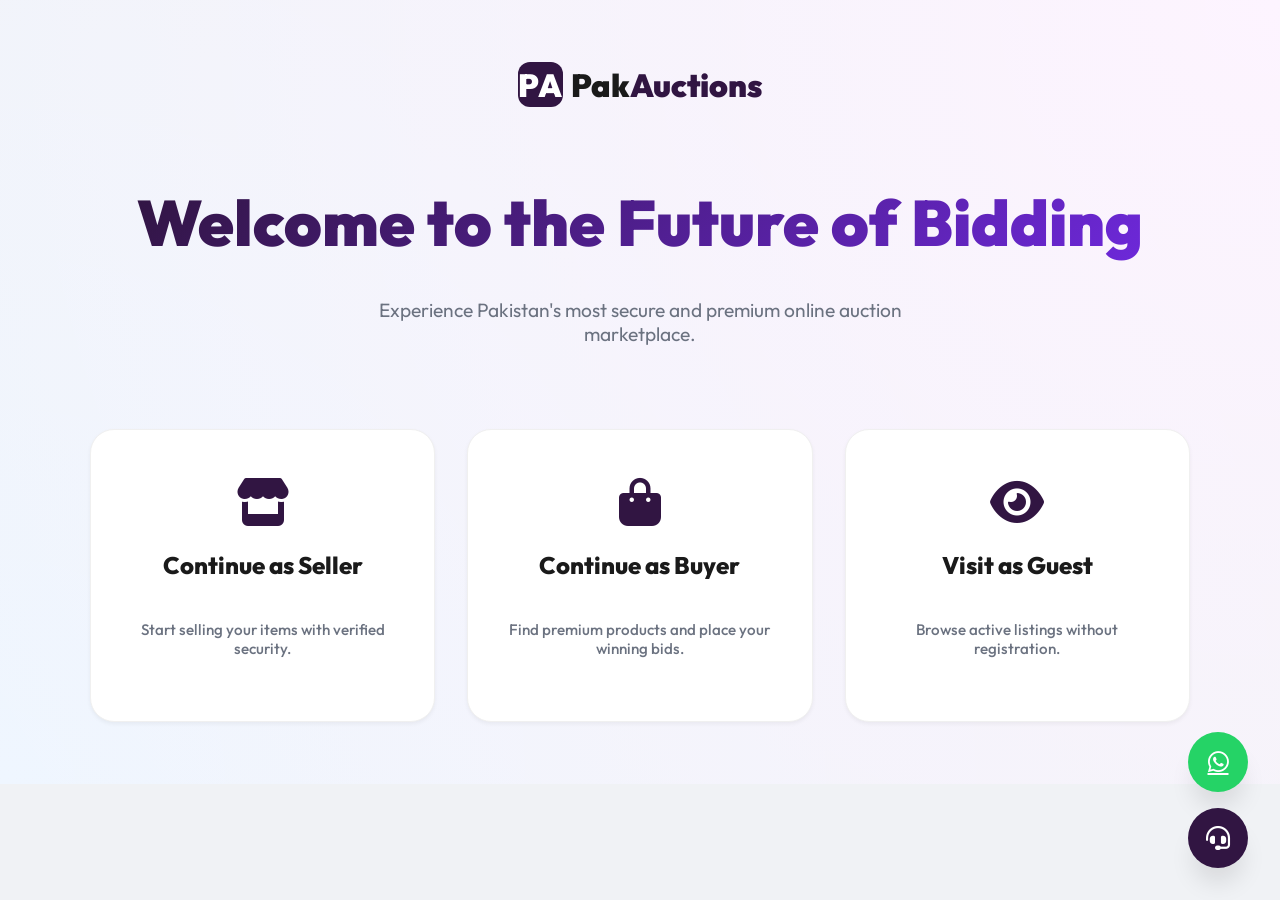
<file: index.html>
<!DOCTYPE html>
<html lang="en">
<head>
    <meta charset="UTF-8">
    <meta name="viewport" content="width=device-width, initial-scale=1.0">
    <title>Pak Auctions - The Premier Marketplace</title>
    
    <!-- Google Fonts: Outfit for a modern, tech-forward feel -->
    <link rel="preconnect" href="https://fonts.googleapis.com">
    <link rel="preconnect" href="https://fonts.gstatic.com" crossorigin>
    <link href="https://fonts.googleapis.com/css2?family=Outfit:wght@300;400;500;600;700;800&display=swap" rel="stylesheet">
    
    <!-- FontAwesome for standard icons -->
    <link rel="stylesheet" href="https://cdnjs.cloudflare.com/ajax/libs/font-awesome/6.4.0/css/all.min.css">
    
    <!-- Custom Stylesheet -->
    <link rel="stylesheet" href="css/style.css">
    
    <style>
        /* Professional Validation & Form Styling */
        .pay-input:invalid { border: 1px solid #ff4d4d; }
        .error-text { color: #ff4d4d; font-size: 0.8rem; display: none; margin-top: -8px; margin-bottom: 10px; }
        
        .price-display-box {
            background: rgba(212, 175, 55, 0.15);
            border: 1px solid #d4af37;
            padding: 15px;
            border-radius: 8px;
            text-align: center;
            margin-bottom: 20px;
        }
        .price-display-box h4 { margin: 0; color: #d4af37; font-size: 1.2rem; }
    </style>
</head>
<body>
    <!-- The main application container where views will be injected -->
    <div id="app"></div>

    <!-- Application Logic -->
    <script src="js/features.js"></script>
    <script src="js/app.js"></script>
</body>
</html>
</file>
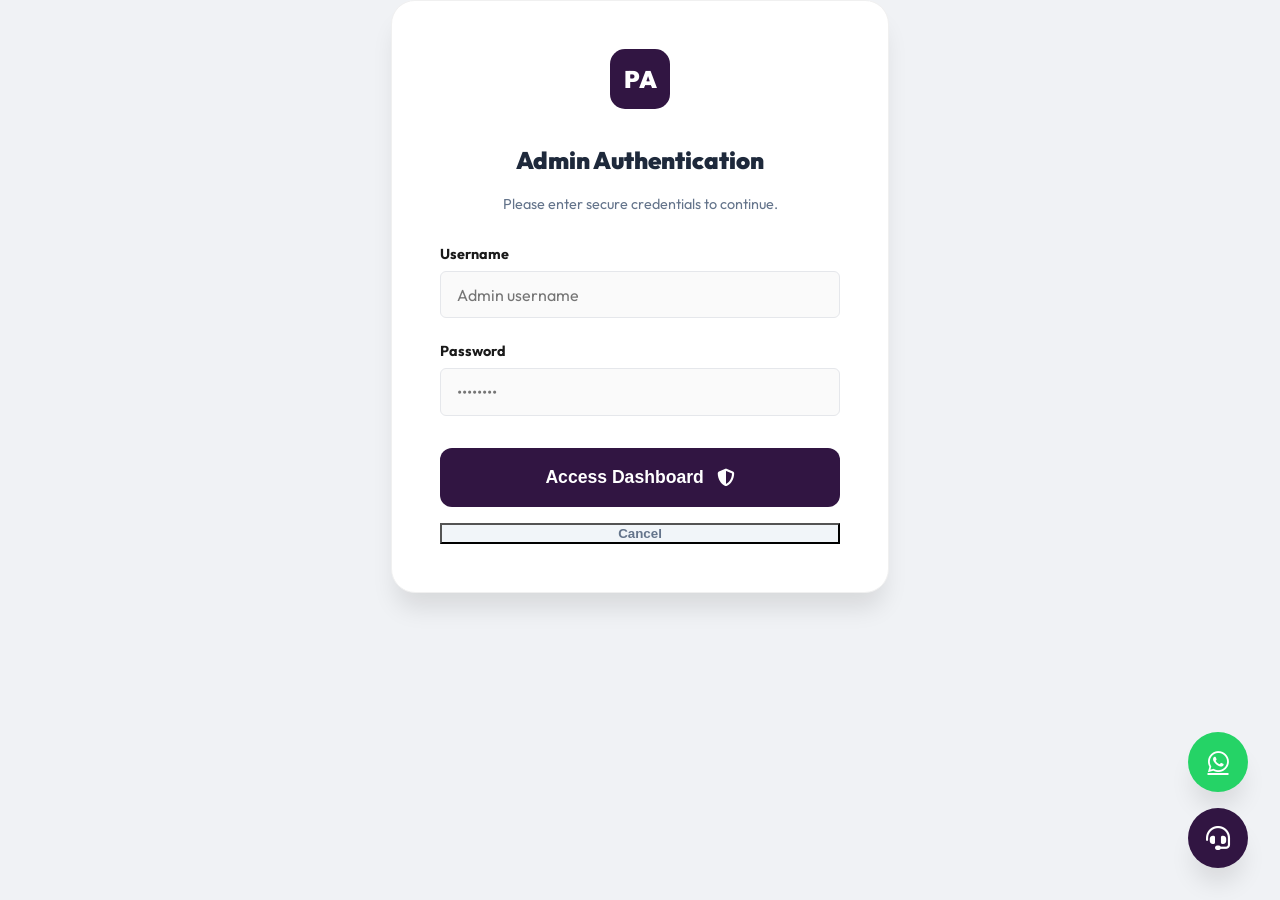
<file: admin.html>
<!DOCTYPE html>
<html lang="en">
<head>
    <meta charset="UTF-8">
    <meta name="viewport" content="width=device-width, initial-scale=1.0">
    <title>Admin Login - Pak Auctions</title>
    
    <!-- Google Fonts -->
    <link rel="preconnect" href="https://fonts.googleapis.com">
    <link rel="preconnect" href="https://fonts.gstatic.com" crossorigin>
    <link href="https://fonts.googleapis.com/css2?family=Outfit:wght@300;400;500;600;700;800&display=swap" rel="stylesheet">
    
    <!-- FontAwesome -->
    <link rel="stylesheet" href="https://cdnjs.cloudflare.com/ajax/libs/font-awesome/6.4.0/css/all.min.css">
    
    <!-- Custom Stylesheet -->
    <link rel="stylesheet" href="css/style.css">
</head>
<body>
    <div id="app"></div>

    <!-- Application Logic -->
    <script src="js/features.js"></script>
    <script src="js/app.js"></script>
    <script>
        // Override initial view to show Admin Login immediately
        window.onload = () => {
            if (window.app) {
                app.renderAdminLogin();
            }
        };
    </script>
</body>
</html>
</file>
<file: css/style.css>
:root {
    /* --- Phase 13: High-Fidelity Marketplace Redesign (image_8.png) --- */
    --navy-deep: #0a0b1e;
    --navy-mid: #151632;
    --gold-brushed: #c5a059;
    --gold-bright: #e5c17b;
    --white-soft: #f8fafc;

    /* Original variables that might still be needed or are replaced by new ones */
    --primary: #311542; /* Deep Purple/Blue from buttons */
    --primary-light: #44205a;
    --accent-hot: #f97316; /* Orange */
    --accent-new: #10b981; /* Green */
    --accent-trending: #8b5cf6; /* Purple */
    --yellow: #ffd700;

    --bg-main: #f0f2f5;
    --bg-header: #ffffff;
    --bg-card: #ffffff;
    --bg-price: #f4f9ff; /* Light blue tint for price box */

    --text-main: #1a1a1a;
    --text-muted: #6b7280;
    --text-light: #9ca3af;

    --border-color: #e5e7eb;
    --shadow-sm: 0 2px 4px rgba(0,0,0,0.05);
    --shadow-md: 0 4px 6px -1px rgba(0,0,0,0.1);
    --shadow-lg: 0 20px 25px -5px rgba(0,0,0,0.1);

    --radius-sm: 6px;
    --radius-md: 12px;
    --radius-lg: 16px;
    --radius-xl: 24px;
}

/* --- Base --- */
body {
    background-color: var(--bg-main);
    font-family: 'Outfit', sans-serif;
    color: var(--text-main);
    margin: 0;
    -webkit-font-smoothing: antialiased;
}

.container {
    max-width: 1280px;
    margin: 0 auto;
    padding: 0 1.5rem;
}

/* --- Utilities --- */
.flex { display: flex; }
.items-center { align-items: center; }
.justify-between { justify-content: space-between; }
.gap-2 { gap: 0.5rem; }
.gap-4 { gap: 1rem; }
.gap-6 { gap: 1.5rem; }
.mt-4 { margin-top: 1rem; }
.mt-8 { margin-top: 2rem; }
.mt-12 { margin-top: 3rem; }
.mb-4 { margin-bottom: 1rem; }
.mb-8 { margin-bottom: 2rem; }
.text-center { text-align: center; }
.w-full { width: 100%; }
.relative { position: relative; }
.absolute { position: absolute; }
.inset-0 { top: 0; right: 0; bottom: 0; left: 0; }

/* --- Global Navbar --- */
.navbar {
    background: #fff;
    border-bottom: 1px solid #eee;
    padding: 1rem 0;
    position: sticky;
    top: 0;
    z-index: 1000;
}

/* --- Marketplace Header --- */
.marketplace-header {
    background: #fff;
    background-image: radial-gradient(#e5e7eb 0.5px, transparent 0.5px);
    background-size: 15px 15px; /* Subtle pattern */
    padding: 4rem 0;
    border-bottom: 1px solid #eee;
}

.search-container {
    max-width: 700px;
    margin: 0 auto 2rem;
    position: relative;
    box-shadow: var(--shadow-lg);
    border-radius: 50px;
}

.search-input {
    width: 100%;
    padding: 1.25rem 2.5rem;
    border: none;
    border-radius: 50px;
    font-size: 1rem;
    color: var(--text-main);
    box-sizing: border-box;
}


.header-title {
    font-size: 3rem;
    font-weight: 900;
    margin-bottom: 1rem;
    color: var(--yellow);
    text-shadow: 1px 1px 2px rgba(0,0,0,0.05);
}

.header-subtitle {
    color: var(--text-muted);
    font-size: 1.1rem;
    font-weight: 500;
}

/* --- Banner Cards --- */
.banner-grid {
    display: grid;
    grid-template-columns: 1fr 1fr;
    gap: 2rem;
    margin-top: 3rem;
}

.banner-card {
    height: 200px;
    border-radius: var(--radius-xl);
    position: relative;
    overflow: hidden;
    cursor: pointer;
    transition: transform 0.3s;
}

.banner-card:hover {
    transform: scale(1.02);
}

.banner-card img {
    width: 100%;
    height: 100%;
    object-fit: cover;
}

.banner-overlay {
    background: linear-gradient(to right, rgba(0,0,0,0.7), transparent);
    display: flex;
    flex-direction: column;
    justify-content: center;
    padding: 2rem;
    color: white;
}

.banner-title {
    font-size: 1.5rem;
    font-weight: 800;
}

/* --- Sidebar --- */
.marketplace-main {
    display: grid;
    grid-template-columns: 280px 1fr;
    gap: 3rem;
    padding: 4rem 0;
}

.sidebar-section {
    margin-bottom: 2rem;
}

.sidebar-title {
    font-size: 1rem;
    font-weight: 800;
    margin-bottom: 1rem;
    letter-spacing: -0.01em;
}

.filter-item {
    display: flex;
    align-items: center;
    gap: 0.75rem;
    margin-bottom: 0.8rem;
    font-size: 0.9rem;
    color: var(--text-muted);
    cursor: pointer;
}

.filter-item input {
    width: 18px;
    height: 18px;
    accent-color: var(--primary);
}

.filter-icon {
    width: 20px;
    color: var(--primary);
}

/* --- Product Cards --- */
.product-grid {
    display: grid;
    grid-template-columns: repeat(auto-fit, minmax(280px, 1fr));
    gap: 2rem;
    align-items: start;
}

.card {
    background: var(--bg-card);
    border-radius: var(--radius-lg);
    overflow: hidden;
    border: 1px solid #f0f0f0;
    transition: transform 0.3s, box-shadow 0.3s;
    display: flex;
    flex-direction: column;
}

.card:hover {
    transform: translateY(-8px);
    box-shadow: var(--shadow-lg);
}

.card-img-wrapper {
    height: 220px;
    position: relative;
}

.card-img-wrapper img {
    width: 100%;
    height: 100%;
    object-fit: cover;
}

.badge {
    position: absolute;
    top: 1rem;
    padding: 0.4rem 0.8rem;
    border-radius: 6px;
    font-size: 0.7rem;
    font-weight: 800;
    text-transform: uppercase;
    color: white;
}

.badge-left { left: 1rem; background: rgba(0,0,0,0.6); }
.badge-right { right: 1rem; }

.card-body {
    padding: 1.5rem;
    flex-grow: 1;
    display: flex;
    flex-direction: column;
}

.card-meta {
    font-size: 0.8rem;
    color: var(--text-muted);
    font-weight: 600;
    margin-bottom: 0.75rem;
}

.card-title {
    font-size: 1.1rem;
    font-weight: 800;
    margin-bottom: 1.25rem;
    line-height: 1.3;
}

.price-box {
    background: var(--bg-price);
    border: 1px solid #e1efff;
    padding: 1rem;
    border-radius: var(--radius-md);
    margin-bottom: 1rem;
}

.price-label {
    font-size: 0.7rem;
    font-weight: 700;
    color: #60a5fa;
    text-transform: uppercase;
}

.price-value {
    font-size: 1.35rem;
    font-weight: 900;
    color: #1a1a1a;
}

.card-footer {
    display: flex;
    align-items: center;
    justify-content: space-between;
    margin-top: auto;
    padding-top: 1rem;
    border-top: 1px solid #f9fafb;
}

.rating {
    color: #fbbf24;
    font-size: 0.85rem;
    display: flex;
    align-items: center;
    gap: 0.2rem;
}

.bid-count {
    font-size: 0.8rem;
    font-weight: 600;
    color: var(--text-muted);
}

.btn-bid {
    width: 100%;
    margin-top: 1rem;
    padding: 1rem;
    background: var(--primary);
    color: white;
    border: none;
    border-radius: var(--radius-md);
    font-weight: 800;
    cursor: pointer;
    transition: background 0.2s;
}

.btn-bid:hover {
    background: var(--primary-light);
}

/* --- Animations --- */
.fade-in { animation: fadeIn 0.6s ease-out forwards; }
@keyframes fadeIn {
    from { opacity: 0; transform: translateY(10px); }
    to { opacity: 1; transform: translateY(0); }
}

/* --- Floating Actions --- */
.fab-container {
    position: fixed;
    bottom: 2rem;
    right: 2rem;
    display: flex;
    flex-direction: column;
    gap: 1rem;
    z-index: 2000;
}

.fab {
    width: 60px;
    height: 60px;
    border-radius: 50%;
    display: flex;
    align-items: center;
    justify-content: center;
    color: white;
    font-size: 1.5rem;
    box-shadow: var(--shadow-lg);
    cursor: pointer;
    border: none;
    transition: transform 0.2s;
}

.fab:hover { transform: scale(1.1); }
.fab-whatsapp { background: #25d366; }
.fab-support { background: var(--primary); }

/* --- Responsive --- */
@media (max-width: 1024px) {
    .marketplace-main { grid-template-columns: 1fr; }
    .banner-grid { grid-template-columns: 1fr; }
}

/* --- Welcome Screen --- */
.hero-section {
    min-height: 80vh;
    display: flex;
    flex-direction: column;
    align-items: center;
    justify-content: center;
    background: radial-gradient(circle at top right, #fdf4ff, transparent),
                radial-gradient(circle at bottom left, #eff6ff, transparent);
    text-align: center;
    padding: 2rem;
}

.welcome-title {
    font-size: 4rem;
    font-weight: 950;
    margin-bottom: 1rem;
    background: linear-gradient(135deg, #311542, #6d28d9);
    -webkit-background-clip: text;
    background-clip: text;
    -webkit-text-fill-color: transparent;
}

.role-grid {
    display: grid;
    grid-template-columns: repeat(auto-fit, minmax(280px, 1fr));
    gap: 2rem;
    width: 100%;
    max-width: 1100px;
    margin-top: 3rem;
}

.role-card {
    background: white;
    padding: 3rem 2rem;
    border-radius: var(--radius-xl);
    border: 1px solid #f0f0f0;
    box-shadow: var(--shadow-sm);
    cursor: pointer;
    transition: all 0.3s cubic-bezier(0.4, 0, 0.2, 1);
    display: flex;
    flex-direction: column;
    align-items: center;
    text-align: center;
    gap: 1.5rem;
}

.role-card:hover {
    transform: translateY(-10px);
    box-shadow: var(--shadow-lg);
    border-color: var(--primary);
}

.role-icon {
    font-size: 3rem;
    color: var(--primary);
}

.role-name {
    font-size: 1.5rem;
    font-weight: 800;
}

.role-desc {
    font-size: 0.95rem;
    color: var(--text-muted);
    font-weight: 500;
}

/* --- Seller Verification & Auto-fill --- */
.verify-container {
    max-width: 800px;
    margin: 4rem auto;
    background: white;
    padding: 3rem;
    border-radius: var(--radius-xl);
    box-shadow: var(--shadow-lg);
    border: 1px solid #f0f0f0;
}

.upload-grid {
    display: grid;
    grid-template-columns: 1fr 1fr;
    gap: 2rem;
    margin: 2rem 0;
}

.upload-box {
    border: 2px dashed #e5e7eb;
    padding: 3rem 1.5rem;
    border-radius: var(--radius-lg);
    cursor: pointer;
    transition: all 0.2s;
    position: relative;
    overflow: hidden;
    background: #fafafa;
    text-align: center;
}

.upload-box:hover {
    background: #f4f9ff;
    border-color: var(--primary);
}

.scanning-bar {
    position: absolute;
    top: 0;
    left: 0;
    width: 100%;
    height: 4px;
    background: var(--primary);
    box-shadow: 0 0 10px var(--primary);
    display: none;
}

@keyframes scanEffect {
    0% { transform: translateY(0); }
    100% { transform: translateY(200px); }
}

.preview-img {
    max-width: 100%;
    border-radius: var(--radius-md);
    margin-top: 1.5rem;
    border: 1px solid #eee;
    display: none;
}

.auto-fill-form {
    text-align: left;
    margin-top: 2rem;
    animation: fadeIn 0.5s ease-out;
}

.form-group {
    margin-bottom: 1.5rem;
}

.form-label {
    display: block;
    font-weight: 700;
    margin-bottom: 0.5rem;
    color: var(--text-main);
    font-size: 0.9rem;
}

.form-input {
    width: 100%;
    padding: 0.8rem 1rem;
    border: 1px solid var(--border-color);
    border-radius: var(--radius-sm);
    font-family: inherit;
    font-size: 1rem;
    transition: border-color 0.2s;
    box-sizing: border-box;
    background: #fafafa;
}

.form-input:focus {
    outline: none;
    border-color: var(--primary);
    background: #fff;
}

/* --- Added 6 Features Core Styles --- */

.buyer-welcome-bar {
    background: linear-gradient(90deg, #ec4899, #8b5cf6, #3b82f6);
    color: white;
    text-align: center;
    padding: 1rem;
    font-weight: 800;
    font-size: 1.1rem;
    letter-spacing: 0.5px;
    box-shadow: 0 4px 15px rgba(0,0,0,0.1);
}

.buyer-registration-card {
    max-width: 500px;
    margin: 4rem auto;
    background: white;
    padding: 3rem;
    border-radius: var(--radius-xl);
    box-shadow: var(--shadow-xl);
    text-align: center;
    border: 1px solid #eee;
}

.details-view-container {
    display: grid;
    grid-template-columns: 1fr 400px;
    gap: 3rem;
    padding: 3rem 0;
}

@media (max-width: 1024px) {
    .details-view-container {
        grid-template-columns: 1fr;
    }
}

.details-image-box {
    border-radius: var(--radius-xl);
    overflow: hidden;
    box-shadow: var(--shadow-lg);
}

.details-image-box img {
    width: 100%;
    height: auto;
    display: block;
    object-fit: cover;
}

.details-sidebar {
    background: white;
    border-radius: var(--radius-lg);
    border: 1px solid #eee;
    padding: 2rem;
    box-shadow: var(--shadow-md);
}

.countdown-timer {
    background: #fff0f0;
    color: #ef4444;
    padding: 1rem;
    border-radius: var(--radius-md);
    font-weight: 900;
    font-size: 1.5rem;
    text-align: center;
    border: 2px dashed #fca5a5;
    margin-bottom: 2rem;
    display: flex;
    justify-content: center;
    align-items: center;
    gap: 0.5rem;
}

.recent-bids-feed {
    margin-top: 2rem;
    border-top: 1px solid #eee;
    padding-top: 1.5rem;
}

.bid-item {
    display: flex;
    justify-content: space-between;
    align-items: center;
    padding: 1rem;
    background: #f9fafb;
    border-radius: var(--radius-sm);
    margin-bottom: 0.8rem;
    animation: fadeIn 0.4s ease-out;
}

.bid-item .bidder {
    font-weight: 700;
    display: flex;
    align-items: center;
    gap: 0.5rem;
}

.bid-item .bid-amt {
    font-weight: 900;
    color: var(--primary);
}

.form-row {
    display: grid;
    grid-template-columns: 1fr 1fr;
    gap: 1rem;
}

/* --- Seller Dashboard --- */
.dashboard-header {
    background: white;
    border-bottom: 1px solid var(--border-color);
    padding: 3rem 0;
    margin-bottom: 2rem;
}

.dashboard-profile {
    display: flex;
    align-items: center;
    gap: 1.5rem;
}

.profile-avatar {
    width: 80px;
    height: 80px;
    background: linear-gradient(135deg, var(--primary), #6d28d9);
    border-radius: 50%;
    display: flex;
    align-items: center;
    justify-content: center;
    color: white;
    font-size: 2.5rem;
    font-weight: 800;
    box-shadow: var(--shadow-md);
}

.dashboard-welcome {
    font-size: 2rem;
    font-weight: 900;
    color: var(--text-main);
}

.dashboard-stats {
    display: grid;
    grid-template-columns: repeat(auto-fit, minmax(200px, 1fr));
    gap: 1.5rem;
    margin-top: 2rem;
}

.stat-card {
    background: white;
    padding: 1.5rem;
    border-radius: var(--radius-lg);
    border: 1px solid var(--border-color);
    box-shadow: var(--shadow-sm);
}

.stat-value {
    font-size: 2.5rem;
    font-weight: 900;
    color: var(--primary);
}

.stat-label {
    font-size: 0.9rem;
    color: var(--text-muted);
    font-weight: 600;
    margin-top: 0.5rem;
}

/* --- Sidebar Dropdown Fix --- */
.sidebar-header {
    display: flex;
    justify-content: space-between;
    align-items: center;
    cursor: pointer;
    padding-bottom: 0.5rem;
}

.sidebar-title {
    margin-bottom: 0; /* Resetting previous margin */
}

.dropdown-icon {
    transition: transform 0.3s ease;
    color: var(--text-muted);
}

.sidebar-content {
    max-height: 500px;
    overflow: hidden;
    transition: max-height 0.3s ease-out, opacity 0.3s ease-out;
    opacity: 1;
}

.sidebar-content.collapsed {
    max-height: 0;
    opacity: 0;
}

.dropdown-icon.collapsed {
    transform: rotate(-90deg);
}

/* --- Final 7 Features Core Styles --- */

.terms-container {
    max-width: 800px;
    margin: 4rem auto;
    background: white;
    padding: 3rem;
    border-radius: var(--radius-xl);
    box-shadow: var(--shadow-lg);
    border: 1px solid #eee;
}

.legal-warning {
    background-color: #fef2f2;
    border-left: 4px solid #ef4444;
    padding: 1.5rem;
    margin: 2rem 0;
    border-radius: 0 var(--radius-md) var(--radius-md) 0;
}

.legal-warning h4 {
    color: #b91c1c;
    font-weight: 900;
    margin-bottom: 0.5rem;
}

.legal-warning p {
    color: #991b1b;
    font-weight: 600;
    line-height: 1.5;
}

.terms-checkbox {
    display: flex;
    align-items: flex-start;
    gap: 1rem;
    margin-bottom: 1rem;
    padding: 1rem;
    background: #f8fafc;
    border-radius: var(--radius-sm);
    border: 1px solid #e2e8f0;
}

.terms-checkbox input {
    width: 20px;
    height: 20px;
    margin-top: 0.2rem;
    accent-color: var(--primary);
}

.add-listing-form {
    max-width: 900px;
    margin: 2rem auto;
    background: white;
    padding: 3rem;
    border-radius: var(--radius-xl);
    box-shadow: var(--shadow-md);
    border: 1px solid #eee;
}

.image-upload-grid {
    display: grid;
    grid-template-columns: repeat(auto-fill, minmax(120px, 1fr));
    gap: 1rem;
    margin-top: 1rem;
}

.img-slot {
    aspect-ratio: 1;
    border: 2px dashed #cbd5e1;
    border-radius: var(--radius-md);
    display: flex;
    flex-direction: column;
    align-items: center;
    justify-content: center;
    color: #94a3b8;
    background: #f8fafc;
    cursor: pointer;
    transition: all 0.2s;
    font-size: 0.8rem;
    font-weight: 700;
    text-align: center;
    padding: 1rem;
}

.img-slot:hover {
    border-color: var(--primary);
    color: var(--primary);
    background: #f0fdf4;
}

.gallery-main {
    width: 100%;
    aspect-ratio: 4/3;
    border-radius: var(--radius-lg);
    overflow: hidden;
    position: relative;
    box-shadow: var(--shadow-md);
    margin-bottom: 1rem;
}

.gallery-main img {
    width: 100%;
    height: 100%;
    object-fit: cover;
    transition: transform 0.4s ease;
}

.gallery-main:hover img {
    transform: scale(1.5);
    cursor: zoom-in;
}

.gallery-thumbnails {
    display: grid;
    grid-template-columns: repeat(5, 1fr);
    gap: 0.8rem;
}

.thumb-img {
    aspect-ratio: 1;
    border-radius: var(--radius-sm);
    overflow: hidden;
    box-shadow: var(--shadow-sm);
    cursor: pointer;
    border: 2px solid transparent;
    transition: border-color 0.2s;
}

.thumb-img:hover {
    border-color: var(--primary);
}

.thumb-img img {
    width: 100%;
    height: 100%;
    object-fit: cover;
}

/* --- Phase 3: Global & Interactive Features --- */

/* Notifications */
.notif-dropdown {
    position: absolute;
    top: 100%;
    right: 0;
    width: 320px;
    background: white;
    border-radius: var(--radius-lg);
    box-shadow: var(--shadow-lg);
    border: 1px solid #eee;
    z-index: 1000;
    margin-top: 1rem;
    padding: 1rem 0;
    display: none;
    animation: slideDown 0.3s ease-out;
}

.notif-dropdown.show {
    display: block;
}

.notif-header {
    padding: 0 1.5rem 0.8rem;
    border-bottom: 1px solid #f1f5f9;
    font-weight: 800;
    display: flex;
    justify-content: space-between;
}

.notif-item {
    padding: 1rem 1.5rem;
    border-bottom: 1px solid #f8fafc;
    cursor: pointer;
    transition: background 0.2s;
}

.notif-item:hover {
    background: #f1f5f9;
}

.notif-msg {
    font-size: 0.9rem;
    color: var(--text-main);
    font-weight: 600;
    margin-bottom: 0.3rem;
    line-height: 1.4;
}

.notif-time {
    font-size: 0.75rem;
    color: var(--text-muted);
    font-weight: 500;
}

/* Watchlist heart */
.heart-btn {
    position: absolute;
    top: 1rem;
    right: 1rem;
    width: 35px;
    height: 35px;
    background: rgba(255, 255, 255, 0.9);
    border-radius: 50%;
    display: flex;
    align-items: center;
    justify-content: center;
    color: #94a3b8;
    cursor: pointer;
    transition: all 0.2s;
    z-index: 10;
    border: none;
    box-shadow: var(--shadow-sm);
}

.heart-btn:hover {
    transform: scale(1.1);
    color: #ef4444;
}

.heart-btn.active {
    color: #ef4444;
}

/* Ratings */
.seller-rating {
    display: flex;
    align-items: center;
    gap: 0.4rem;
    font-size: 0.85rem;
    font-weight: 700;
    color: #f59e0b;
}

.reviews-cnt {
    color: var(--text-muted);
    font-weight: 500;
    font-size: 0.8rem;
}

/* Chat System */
.chat-window {
    position: fixed;
    bottom: 2rem;
    right: 5rem;
    width: 350px;
    height: 480px;
    background: white;
    border-radius: var(--radius-xl);
    box-shadow: 0 10px 40px rgba(0,0,0,0.15);
    display: flex;
    flex-direction: column;
    z-index: 2000;
    border: 1px solid #eee;
    overflow: hidden;
    animation: slideUp 0.3s ease-out;
}

.chat-header {
    background: var(--primary);
    color: white;
    padding: 1.2rem 1.5rem;
    display: flex;
    justify-content: space-between;
    align-items: center;
}

.chat-messages {
    flex: 1;
    padding: 1.5rem;
    overflow-y: auto;
    background: #f8fafc;
    display: flex;
    flex-direction: column;
    gap: 1rem;
}

.msg {
    max-width: 80%;
    padding: 0.8rem 1rem;
    border-radius: var(--radius-md);
    font-size: 0.9rem;
    line-height: 1.4;
}

.msg.received {
    background: white;
    align-self: flex-start;
    border-bottom-left-radius: 0;
    border: 1px solid #e2e8f0;
}

.msg.sent {
    background: var(--primary);
    color: white;
    align-self: flex-end;
    border-bottom-right-radius: 0;
}

.chat-input-area {
    padding: 1rem;
    background: white;
    display: flex;
    gap: 0.5rem;
    border-top: 1px solid #eee;
}

/* Homepage Featured Sections */
.featured-section {
    margin-top: 4rem;
}

.section-head {
    display: flex;
    justify-content: space-between;
    align-items: flex-end;
    margin-bottom: 2rem;
}

.section-title {
    font-size: 2rem;
    font-weight: 900;
}

.section-view-all {
    color: var(--primary);
    font-weight: 800;
    cursor: pointer;
}

@keyframes slideDown {
    from { opacity: 0; transform: translateY(-10px); }
    to { opacity: 1; transform: translateY(0); }
}

@keyframes slideUp {
    from { opacity: 0; transform: translateY(20px); }
    to { opacity: 1; transform: translateY(0); }
}

/* --- V5 Redesign Styles (Marketplace only) --- */
.v5-navbar {
    background: #fff;
    border-bottom: 1px solid #eee;
    padding: 0 4rem;
    height: 70px;
    display: flex;
    align-items: center;
}
.v5-nav-inner {
    width: 100%;
    margin: 0 auto;
    display: flex;
    justify-content: space-between;
    align-items: center;
}
.v5-brand {
    font-size: 1.4rem;
    font-weight: 800;
}
.v5-logo-box {
    background: #311542;
    color: white;
    width: 32px;
    height: 32px;
    display: flex;
    align-items: center;
    justify-content: center;
    border-radius: 6px;
    font-size: 0.9rem;
}
.v5-nav-links {
    display: flex;
    gap: 2rem;
    font-weight: 600;
    font-size: 0.9rem;
    color: #1a1a1a;
}
.v5-nav-links a {
    text-decoration: none;
    color: inherit;
    transition: color 0.2s;
}
.v5-nav-links a:hover {
    color: var(--primary);
}
.v5-welcome-bar {
    background: #2a1b38; /* dark subtle purple */
    color: #e5ccff;
    text-align: center;
    padding: 0.8rem;
    font-size: 0.9rem;
    font-weight: 400;
}
.v5-welcome-bar strong {
    color: white;
    font-weight: 700;
}
.v5-hero-section {
    background: radial-gradient(circle at center, #1e293b 0%, #0f172a 50%, #020617 100%);
    position: relative;
    padding: 3rem 0;
    text-align: center;
    color: white;
    overflow: hidden;
}
.v5-search-container {
    max-width: 600px;
    margin: 0 auto 3rem;
    position: relative;
    display: flex;
    background: rgba(255,255,255,0.95);
    border-radius: 50px;
    padding: 0.4rem 0.5rem;
    box-shadow: 0 10px 30px rgba(0,0,0,0.3);
}
.v5-search-container input {
    flex: 1;
    background: transparent;
    border: none;
    padding: 0.8rem 1.5rem;
    font-size: 1rem;
    color: #333;
    outline: none;
}
.v5-search-btn {
    background: #4a2168;
    color: white;
    width: 45px;
    height: 45px;
    border-radius: 50%;
    border: none;
    cursor: pointer;
    display: flex;
    align-items: center;
    justify-content: center;
    font-size: 1.1rem;
}
.v5-hero-title {
    font-size: 3.5rem;
    font-weight: 400;
    margin-bottom: 0.5rem;
    font-family: inherit;
    letter-spacing: 0.5px;
}
.v5-hero-subtitle {
    font-size: 1rem;
    color: #94a3b8;
    margin-bottom: 3rem;
}
.v5-panels-container {
    display: flex;
    justify-content: center;
    gap: 1.5rem;
    margin: 0 auto;
    max-width: 1000px;
}
.v5-hero-panel {
    flex: 1;
    height: 140px;
    border-radius: 16px;
    background-size: cover;
    background-position: center;
    position: relative;
    border: 1px solid rgba(255,255,255,0.2);
    overflow: hidden;
}
.v5-hero-panel-overlay {
    position: absolute;
    inset: 0;
    background: linear-gradient(to top, rgba(0,0,0,0.8), rgba(0,0,0,0.1));
    display: flex;
    flex-direction: column;
    justify-content: flex-end;
    align-items: center;
    padding-bottom: 1.5rem;
}
.v5-hero-panel h3 {
    font-size: 1.3rem;
    font-weight: 700;
    margin-bottom: 0.2rem;
}
.v5-hero-panel p {
    font-size: 0.8rem;
    color: #cbd5e1;
}
.v5-isometric-container {
    max-width: 1100px;
    margin: -100px auto -50px; /* pull up over panels, and down into ticker */
    position: relative;
    z-index: 2;
    pointer-events: none;
}
.v5-isometric-container img {
    width: 100%;
    height: auto;
    object-fit: contain;
}
.v5-ticker {
    background: #f1f5f9;
    padding: 0.8rem 0;
    overflow: hidden;
    white-space: nowrap;
    border-bottom: 1px solid #e2e8f0;
    display: flex;
    align-items: center;
    position: relative;
    z-index: 10;
}
.v5-ticker-content {
    display: inline-block;
    animation: marquee 30s linear infinite;
    font-size: 0.85rem;
    color: #475569;
    font-weight: 500;
}
.v5-ticker-item {
    display: inline-flex;
    align-items: center;
    gap: 0.5rem;
    margin-right: 3rem;
}
.v5-ticker-avatar {
    width: 24px;
    height: 24px;
    border-radius: 50%;
    background: #94a3b8;
    background-size: cover;
}
.v5-ticker-name {
    color: #3b82f6;
    font-weight: 700;
}
@keyframes marquee {
    0% { transform: translateX(0); }
    100% { transform: translateX(-50%); }
}

.v5-main-container {
    max-width: 1300px;
    margin: 0 auto;
    padding: 3rem 2rem;
    display: grid;
    grid-template-columns: 240px 1fr;
    gap: 3rem;
    align-items: start;
}
.v5-sidebar h3 {
    font-size: 0.95rem;
    font-weight: 800;
    color: #1a1a1a;
    margin-bottom: 1rem;
    display: flex;
    justify-content: space-between;
    align-items: center;
}
.v5-sidebar-group {
    margin-bottom: 2rem;
    border-bottom: 1px solid #f1f5f9;
    padding-bottom: 1.5rem;
}
.v5-sidebar-group:last-child {
    border-bottom: none;
}
.v5-checkbox-item {
    display: flex;
    align-items: center;
    gap: 0.7rem;
    font-size: 0.85rem;
    color: #475569;
    margin-bottom: 0.8rem;
    cursor: pointer;
}
.v5-checkbox-item input[type="checkbox"] {
    appearance: none;
    background-color: #fff;
    margin: 0;
    font: inherit;
    color: currentColor;
    width: 1.15em;
    height: 1.15em;
    border: 1px solid #cbd5e1;
    border-radius: 4px;
    display: grid;
    place-content: center;
}
.v5-checkbox-item input[type="checkbox"]::before {
    content: "";
    width: 0.65em;
    height: 0.65em;
    transform: scale(0);
    transition: 120ms transform ease-in-out;
    box-shadow: inset 1em 1em var(--primary);
    transform-origin: center;
    clip-path: polygon(14% 44%, 0 65%, 50% 100%, 100% 16%, 80% 0%, 43% 62%);
}
.v5-checkbox-item input[type="checkbox"]:checked::before {
    transform: scale(1);
}
.v5-checkbox-item input[type="checkbox"]:checked {
    border-color: var(--primary);
}

.v5-grid-wrapper h2 {
    font-size: 1.4rem;
    font-weight: 800;
    margin-bottom: 1.5rem;
}
.v5-grid {
    display: grid;
    grid-template-columns: repeat(3, 1fr);
    gap: 1.5rem;
}
.v5-card {
    background: #fff;
    border-radius: 12px;
    box-shadow: 0 4px 15px rgba(0,0,0,0.04);
    border: 1px solid #f3f4f6;
    overflow: hidden;
    position: relative;
    display: flex;
    flex-direction: column;
}
.v5-card-img-box {
    width: 100%;
    height: 190px;
    position: relative;
}
.v5-card-img-box img {
    width: 100%;
    height: 100%;
    object-fit: cover;
}
.v5-card-cat-badge {
    position: absolute;
    top: 0.8rem;
    left: 0.8rem;
    background: rgba(0,0,0,0.7);
    color: white;
    font-size: 0.6rem;
    font-weight: 800;
    padding: 0.3rem 0.6rem;
    border-radius: 4px;
    text-transform: uppercase;
    letter-spacing: 0.5px;
}
.v5-card-heart {
    position: absolute;
    top: 0.8rem;
    right: 0.8rem;
    color: white;
    font-size: 1.2rem;
    cursor: pointer;
    text-shadow: 0 2px 4px rgba(0,0,0,0.5);
}
.v5-card-body {
    padding: 1.2rem;
    flex: 1;
    display: flex;
    flex-direction: column;
}
.v5-card-meta-row {
    display: flex;
    justify-content: space-between;
    font-size: 0.75rem;
    font-weight: 600;
    color: #64748b;
    margin-bottom: 0.4rem;
}
.v5-card-meta-row .verified {
    color: #059669;
    display: flex;
    align-items: center;
    gap: 0.3rem;
}
.v5-card-rating {
    font-size: 0.75rem;
    font-weight: 700;
    color: #d97706;
    margin-bottom: 0.8rem;
    display: flex;
    align-items: center;
    gap: 0.3rem;
}
.v5-card-rating span {
    color: #94a3b8;
    font-weight: 500;
}
.v5-card-title {
    font-size: 0.95rem;
    font-weight: 800;
    color: #1e293b;
    line-height: 1.3;
    margin-bottom: 1rem;
    flex: 1;
}

.v5-card-bid-box {
    background: linear-gradient(135deg, #fef3c7, #fde68a);
    padding: 0.8rem;
    border-radius: 8px;
    margin-bottom: 0.8rem;
    border: 1px solid #f59e0b;
    box-shadow: 0 2px 8px rgba(245, 158, 11, 0.1);
}
.v5-card-bid-box .lbl {
    font-size: 0.65rem;
    text-transform: uppercase;
    color: #92400e;
    font-weight: 800;
    margin-bottom: 0.2rem;
    letter-spacing: 0.5px;
}
.v5-card-bid-box .val {
    font-size: 1.2rem;
    font-weight: 900;
    color: #1e293b;
}

.v5-card-timer {
    background: #f8fafc;
    color: #475569;
    border: 1px solid #e2e8f0;
    padding: 0.5rem;
    border-radius: 6px;
    text-align: center;
    font-size: 0.75rem;
    font-weight: 800;
    margin-bottom: 1rem;
    display: flex;
    align-items: center;
    justify-content: center;
    gap: 0.4rem;
}

.v5-card-btn {
    background: #0f172a; /* Deep Navy */
    color: white;
    width: 100%;
    padding: 0.9rem;
    border: none;
    border-radius: 8px;
    font-weight: 800;
    font-size: 0.85rem;
    cursor: pointer;
    display: flex;
    align-items: center;
    justify-content: center;
    gap: 0.6rem;
    transition: all 0.3s cubic-bezier(0.4, 0, 0.2, 1);
}
.v5-card-btn:hover { 
    background: #1e293b; 
    transform: translateY(-2px);
    box-shadow: 0 4px 12px rgba(0,0,0,0.2);
}

.v5-footer {
    background: #1e1b4b;
    padding: 2rem 4rem;
    color: #e2e8f0;
    font-size: 0.85rem;
    display: flex;
    justify-content: space-between;
    align-items: center;
}
.v5-footer-links {
    display: flex;
    gap: 2rem;
}
.v5-footer-links a { color: #e2e8f0; text-decoration: none; }
.v5-footer-payments {
    display: flex;
    gap: 1rem;
    align-items: center;
}
.v5-footer-payments img {
    height: 30px;
    background: white;
    border-radius: 4px;
    padding: 2px 6px;
}

/* --- V5 Product Detail Styles --- */
.v5-details-container {
    padding: 2rem 4rem;
    display: grid;
    grid-template-columns: 1fr 400px;
    gap: 3rem;
    max-width: 1600px;
    margin: 0 auto;
}

.v5-gallery-section {
    display: flex;
    flex-direction: column;
    gap: 1rem;
}

.v5-gallery-main {
    width: 100%;
    aspect-ratio: 16/9;
    background: #f8fafc;
    border-radius: 20px;
    overflow: hidden;
    border: 1px solid #e2e8f0;
}

.v5-gallery-main img {
    width: 100%;
    height: 100%;
    object-fit: cover;
}

.v5-gallery-thumbs {
    display: grid;
    grid-template-columns: repeat(7, 1fr);
    gap: 0.8rem;
}

.v5-thumb {
    aspect-ratio: 1;
    border-radius: 12px;
    overflow: hidden;
    cursor: pointer;
    border: 2px solid transparent;
    transition: all 0.2s;
}

.v5-thumb.active, .v5-thumb:hover {
    border-color: #311542;
    transform: translateY(-2px);
}

.v5-thumb img {
    width: 100%;
    height: 100%;
    object-fit: cover;
}

.v5-specs-table {
    width: 100%;
    margin-top: 2rem;
    border-collapse: collapse;
    background: white;
    border-radius: 16px;
    overflow: hidden;
    border: 1px solid #e2e8f0;
}

.v5-specs-table th, .v5-specs-table td {
    padding: 1rem 1.5rem;
    text-align: left;
    border-bottom: 1px solid #f1f5f9;
}

.v5-specs-table th {
    background: #f8fafc;
    color: #64748b;
    font-weight: 700;
    width: 30%;
}

.v5-specs-table td {
    color: #1e293b;
    font-weight: 800;
}

.v5-details-sidebar {
    background: white;
    border-radius: 24px;
    padding: 2.5rem;
    border: 1px solid #e2e8f0;
    box-shadow: 0 10px 40px rgba(0,0,0,0.05);
    height: fit-content;
    position: sticky;
    top: 100px;
}

.v5-bid-header {
    margin-bottom: 2rem;
    padding-bottom: 1.5rem;
    border-bottom: 1px solid #f1f5f9;
}

.v5-price-label {
    font-size: 0.9rem;
    font-weight: 800;
    color: #64748b;
    text-transform: uppercase;
    letter-spacing: 1px;
    margin-bottom: 0.5rem;
}

.v5-price-value {
    font-size: 2.5rem;
    font-weight: 900;
    color: #311542;
    line-height: 1;
}

.v5-bid-input-group {
    margin-bottom: 1.5rem;
}

.v5-bid-input-group label {
    display: block;
    font-size: 0.85rem;
    font-weight: 800;
    color: #1e293b;
    margin-bottom: 0.8rem;
}

.v5-bid-input {
    width: 100%;
    padding: 1.2rem;
    border-radius: 12px;
    border: 2px solid #e2e8f0;
    background: #f8fafc;
    font-size: 1.25rem;
    font-weight: 800;
    transition: all 0.2s;
}

.v5-bid-input:focus {
    border-color: #311542;
    outline: none;
    background: white;
}

.v5-primary-btn {
    width: 100%;
    padding: 1.2rem;
    background: #311542;
    color: white;
    border: none;
    border-radius: 12px;
    font-size: 1.1rem;
    font-weight: 800;
    cursor: pointer;
    transition: all 0.2s;
    display: flex;
    align-items: center;
    justify-content: center;
    gap: 0.8rem;
}

.v5-primary-btn:hover {
    background: #1e0d29;
    transform: translateY(-2px);
    box-shadow: 0 10px 20px rgba(49, 21, 66, 0.2);
}

.v5-secondary-btn {
    width: 100%;
    padding: 1rem;
    background: white;
    color: #311542;
    border: 2px solid #311542;
    border-radius: 12px;
    font-size: 1rem;
    font-weight: 800;
    cursor: pointer;
    transition: all 0.2s;
    margin-top: 1rem;
}

.v5-secondary-btn:hover {
    background: #f8f1ff;
}

/* --- Phase 11: Admin Access Styles --- */
.v5-admin-entry {
    position: absolute;
    top: 10px;
    right: 10px;
    width: 20px;
    height: 20px;
    background: transparent;
    cursor: pointer;
    z-index: 1000;
    opacity: 0.1;
    transition: opacity 0.3s;
}

.v5-admin-entry:hover {
    opacity: 0.5;
    background: rgba(49, 21, 66, 0.05);
    border-radius: 4px;
}

/* --- Phase 12: Admin Dashboard Styles --- */
.admin-dashboard-container {
    display: flex;
    min-height: calc(100vh - 120px);
    background: #f8fafc;
}

.admin-sidebar {
    width: 280px;
    background: var(--primary);
    color: white;
    padding: 2rem 0;
    flex-shrink: 0;
}

.admin-sidebar-header {
    padding: 0 2rem 2rem;
    font-size: 1.5rem;
    font-weight: 900;
    letter-spacing: -0.5px;
    border-bottom: 1px solid rgba(255,255,255,0.1);
    margin-bottom: 1rem;
}

.admin-sidebar-nav a {
    display: flex;
    align-items: center;
    gap: 1rem;
    padding: 1rem 2rem;
    color: rgba(255,255,255,0.7);
    text-decoration: none;
    font-weight: 600;
    transition: all 0.3s;
}

.admin-sidebar-nav a:hover, .admin-sidebar-nav a.active {
    color: white;
    background: rgba(255,255,255,0.1);
}

.admin-sidebar-nav a.active {
    border-right: 4px solid var(--yellow);
}

.admin-main {
    flex-grow: 1;
    padding: 3rem;
    overflow-y: auto;
}

.admin-section-title {
    font-size: 1.75rem;
    font-weight: 900;
    color: #0f172a;
    margin-bottom: 2rem;
}

.admin-stats-grid {
    display: grid;
    grid-template-columns: repeat(4, 1fr);
    gap: 1.5rem;
}

.admin-stat-card {
    background: white;
    padding: 1.5rem;
    border-radius: var(--radius-lg);
    box-shadow: var(--shadow-sm);
    border: 1px solid #e2e8f0;
}

.admin-stat-card .val {
    font-size: 2rem;
    font-weight: 900;
    color: var(--primary);
}

.admin-stat-card .lbl {
    color: #64748b;
    font-weight: 600;
    font-size: 0.9rem;
    margin-top: 0.25rem;
}

.admin-table-wrapper {
    background: white;
    border-radius: var(--radius-lg);
    border: 1px solid #e2e8f0;
    overflow: hidden;
    margin-top: 1rem;
}

.admin-table {
    width: 100%;
    border-collapse: collapse;
    text-align: left;
}

.admin-table th {
    background: #f8fafc;
    padding: 1rem 1.5rem;
    font-weight: 800;
    color: #475569;
    border-bottom: 1px solid #e2e8f0;
    font-size: 0.85rem;
    text-transform: uppercase;
    letter-spacing: 0.5px;
}

.admin-table td {
    padding: 1.25rem 1.5rem;
    border-bottom: 1px solid #f1f5f9;
    font-size: 0.95rem;
    color: #334155;
    font-weight: 500;
}

.admin-btn-sm {
    padding: 0.5rem 1rem;
    border: none;
    border-radius: 8px;
    font-weight: 700;
    font-size: 0.8rem;
    cursor: pointer;
    transition: all 0.2s;
}

.admin-btn-sm.delete { background: #fee2e2; color: #ef4444; }
.admin-btn-sm.delete:hover { background: #fecaca; }

.admin-btn-sm.edit { background: #f1f5f9; color: #475569; }
.admin-btn-sm.edit:hover { background: #e2e8f0; }

.admin-btn-sm.extend { background: #fef9c3; color: #ca8a04; }
.admin-btn-sm.extend:hover { background: #fef08a; }

.admin-btn-sm.block { background: #fee2e2; color: #ef4444; }
.admin-btn-sm.unblock { background: #dcfce7; color: #10b981; }

.admin-btn-sm.complete { background: var(--primary); color: white; }

.status-pill {
    padding: 0.25rem 0.75rem;
    border-radius: 20px;
    font-size: 0.75rem;
    font-weight: 800;
    text-transform: uppercase;
}

.status-pill.pending { background: #fff7ed; color: #f97316; }
.status-pill.completed { background: #f0fdf4; color: #166534; }

/* --- Phase 13: High-Fidelity Marketplace Redesign (image_8.png) --- */

:root {
    --navy-deep: #0a0b1e;
    --navy-mid: #151632;
    --gold-brushed: #c5a059;
    --gold-bright: #e5c17b;
    --white-soft: #f8fafc;
}

.v5-hero-area {
    background: radial-gradient(circle at center, #1a1b3a 0%, var(--navy-deep) 100%);
    padding: 6rem 2rem 4rem;
    text-align: center;
    position: relative;
    overflow: hidden;
}

.v5-hero-content-wrap {
    max-width: 1200px;
    margin: 0 auto;
    position: relative;
    z-index: 2;
}

.v5-search-pill {
    background: rgba(255, 255, 255, 0.05);
    backdrop-filter: blur(10px);
    border: 1px solid rgba(255, 255, 255, 0.1);
    border-radius: 50px;
    display: flex;
    max-width: 600px;
    margin: 0 auto 3rem;
    padding: 0.5rem 1rem;
    box-shadow: 0 20px 40px rgba(0, 0, 0, 0.3);
}

.v5-search-pill input {
    background: transparent;
    border: none;
    color: white;
    flex-grow: 1;
    padding: 0.8rem 1.5rem;
    font-size: 1rem;
    outline: none;
}

.v5-search-submit {
    background: #4338ca;
    color: white;
    border: none;
    width: 45px;
    height: 45px;
    border-radius: 50%;
    cursor: pointer;
    transition: transform 0.2s;
}

.v5-search-submit:hover { transform: scale(1.1); }

.v5-main-title {
    font-size: 4rem;
    font-weight: 900;
    color: white;
    margin-bottom: 1rem;
    letter-spacing: -2px;
}

.v5-main-subtitle {
    color: rgba(255, 255, 255, 0.6);
    font-size: 1.25rem;
    margin-bottom: 4rem;
}

.v5-holographic-panels {
    display: flex;
    justify-content: center;
    gap: 2rem;
    margin-top: 2rem;
}

.v5-hologram-card {
    width: 450px;
    height: 220px;
    border-radius: 24px;
    overflow: hidden;
    position: relative;
    border: 1px solid rgba(255, 255, 255, 0.1);
    box-shadow: 0 30px 60px rgba(0, 0, 0, 0.5);
    cursor: pointer;
    transition: transform 0.3s;
}

.v5-hologram-card:hover { transform: translateY(-10px); }

.v5-hologram-img-box {
    width: 100%;
    height: 100%;
    background-size: cover;
    background-position: center;
    filter: brightness(0.7);
}

.v5-hologram-info {
    position: absolute;
    bottom: 0;
    left: 0;
    right: 0;
    padding: 2rem;
    background: linear-gradient(to top, rgba(0, 0, 0, 0.8), transparent);
    text-align: left;
}

.v5-hologram-info h4 {
    color: white;
    font-size: 1.5rem;
    font-weight: 800;
    margin-bottom: 0.25rem;
}

.v5-hologram-info p {
    color: rgba(255, 255, 255, 0.7);
    font-size: 0.9rem;
}

.v5-data-dots {
    position: absolute;
    right: 2rem;
    top: 50%;
    transform: translateY(-50%);
    display: flex;
    flex-direction: column;
    gap: 8px;
}

.v5-data-dots span {
    width: 6px;
    height: 6px;
    background: var(--gold-brushed);
    border-radius: 50%;
    opacity: 0.5;
}

.v5-ticker-row {
    background: white;
    border-bottom: 1px solid #e2e8f0;
    padding: 1rem 0;
    overflow: hidden;
}

.v5-ticker-scroll {
    display: flex;
    gap: 4rem;
    white-space: nowrap;
    animation: tickerSwim 30s linear infinite;
}

@keyframes tickerSwim {
    0% { transform: translateX(0); }
    100% { transform: translateX(-50%); }
}

.v5-ticker-item {
    display: flex;
    align-items: center;
    gap: 0.75rem;
    font-size: 0.9rem;
    font-weight: 700;
    color: #475569;
}

.v5-ticker-avatar {
    width: 30px;
    height: 30px;
    border-radius: 50%;
    background-size: cover;
}

.v5-ticker-name { color: #4338ca; }

.v5-content-layout {
    display: grid;
    grid-template-columns: 320px 1fr;
    gap: 3rem;
    max-width: 1400px;
    margin: 4rem auto;
    padding: 0 2rem;
}

.v5-filter-sidebar {
    background: white;
    border-radius: 32px;
    padding: 2.5rem;
    box-shadow: 0 10px 30px rgba(0, 0, 0, 0.03);
    height: fit-content;
}

.v5-filter-group {
    margin-bottom: 2.5rem;
}

.v5-filter-group h4 {
    font-size: 1.1rem;
    font-weight: 800;
    color: #1e293b;
    margin-bottom: 1.5rem;
    display: flex;
    justify-content: space-between;
    align-items: center;
    cursor: pointer;
}

.v5-filter-options { display: flex; flex-direction: column; gap: 1rem; }

.v5-check-item, .v5-radio-item {
    display: flex;
    align-items: center;
    gap: 0.75rem;
    font-weight: 600;
    color: #64748b;
    cursor: pointer;
    font-size: 0.95rem;
}

.v5-check-item i { color: #cbd5e1; width: 20px; }

.v5-range-labels {
    display: flex;
    justify-content: space-between;
    margin-top: 0.5rem;
    font-size: 0.8rem;
    font-weight: 700;
    color: #1e293b;
}

.v5-sidebar-footer h5 {
    font-size: 1rem;
    font-weight: 800;
    margin-bottom: 1rem;
    padding-top: 2rem;
    border-top: 1px solid #f1f5f9;
}

.v5-bid-mini-item {
    display: flex;
    justify-content: space-between;
    margin-bottom: 0.75rem;
    font-size: 0.85rem;
}

.v5-bid-mini-item .name { font-weight: 600; color: #64748b; }
.v5-bid-mini-item .val { font-weight: 800; color: #4338ca; }

.v5-discover-title {
    font-size: 2rem;
    font-weight: 900;
    margin-bottom: 2.5rem;
    color: #0f172a;
}

.v5-listings-grid-v6 {
    display: grid;
    grid-template-columns: repeat(4, 1fr);
    gap: 2rem;
}

/* Simplified Item Card */
.v5-card {
    background: white;
    border-radius: 28px;
    overflow: hidden;
    box-shadow: 0 15px 35px rgba(0, 0, 0, 0.05);
    border: 1px solid #f1f5f9;
    transition: transform 0.3s, box-shadow 0.3s;
    cursor: pointer;
    height: 100%;
    display: flex;
    flex-direction: column;
}

.v5-card:hover {
    transform: translateY(-8px);
    box-shadow: 0 25px 50px rgba(0, 0, 0, 0.1);
}

.v5-card-img-wrapper {
    position: relative;
    width: 100%;
    aspect-ratio: 4 / 3;
    overflow: hidden;
}

.v5-card-img {
    width: 100%;
    height: 100%;
    object-fit: cover;
}

.v5-card-body {
    padding: 1.5rem;
    flex-grow: 1;
    display: flex;
    flex-direction: column;
    justify-content: space-between;
}

.v5-item-title {
    font-size: 1.15rem;
    font-weight: 800;
    color: #1e293b;
    margin: 0 0 1rem 0;
    white-space: nowrap;
    overflow: hidden;
    text-overflow: ellipsis;
}

.v5-card-bid-details {
    margin-bottom: 1.25rem;
}

.v5-bid-amount-new {
    font-size: 1.25rem;
    font-weight: 900;
    color: #0f172a;
}

.v5-bid-now-btn {
    width: 100%;
    background: var(--primary);
    color: white;
    border: none;
    padding: 0.8rem;
    border-radius: 12px;
    font-weight: 800;
    font-size: 0.95rem;
    cursor: pointer;
    transition: background 0.2s;
}

.v5-bid-now-btn:hover { background: #4c1d95; }

/* Product Details Advanced Styles */
.v5-specs-box {
    background: #f8fafc;
    border-radius: 20px;
    padding: 2rem;
    margin-top: 1rem;
}

.v5-specs-title {
    font-size: 1.1rem;
    font-weight: 800;
    margin-bottom: 1.5rem;
    color: var(--primary);
}

.v5-specs-grid {
    display: grid;
    grid-template-columns: 1fr 1fr;
    gap: 1.5rem;
}

.v5-spec-item {
    display: flex;
    flex-direction: column;
    gap: 0.4rem;
}

.v5-spec-item .lbl { font-size: 0.8rem; font-weight: 700; color: #94a3b8; text-transform: uppercase; }
.v5-spec-item .val { font-size: 1.05rem; font-weight: 800; color: #1e293b; }

.v5-spec-item .val.status-clear { color: #10b981; }

.v5-divider { width: 1px; height: 15px; background: #e2e8f0; }

.v5-description-text { line-height: 1.8; color: #475569; font-size: 1.1rem; }

/* === Phase 16: Mobile-Responsive Premium Marketplace Redesign === */

:root {
    --primary-bg: #0a0e1a;
    --card-bg: #161b2d;
    --accent-gold: #d4af37;
    --text-white: #ffffff;
    --text-subdued: #aab8c2;
}

.marketplace-container {
    padding: 20px;
    background: var(--primary-bg);
    font-family: 'Segoe UI', sans-serif;
}

/* Responsive Grid: 4 columns on Desktop, 1 on Mobile */
.product-grid {
    display: grid;
    grid-template-columns: repeat(auto-fill, minmax(280px, 1fr));
    gap: 25px;
    margin-top: 30px;
}

.product-card {
    background: var(--card-bg);
    border: 1px solid #2d344b;
    border-radius: 12px;
    overflow: hidden;
    transition: transform 0.3s;
    cursor: pointer;
    position: relative;
}

.product-card:hover {
    transform: translateY(-10px);
    border-color: var(--accent-gold);
}

.product-image {
    width: 100%;
    height: 200px;
    object-fit: cover;
}

.verified-badge {
    position: absolute;
    top: 10px;
    right: 10px;
    background: var(--accent-gold);
    color: black;
    padding: 2px 8px;
    border-radius: 5px;
    font-size: 0.8rem;
    font-weight: bold;
}

.card-details {
    padding: 15px;
    color: var(--text-white);
}

.item-title {
    font-size: 1.1rem;
    margin-bottom: 5px;
}

.item-meta {
    color: var(--text-subdued);
    font-size: 0.9rem;
    margin-bottom: 10px;
}

.current-bid {
    color: var(--accent-gold);
    font-size: 1.4rem;
    font-weight: bold;
}

.bid-button {
    background: var(--accent-gold);
    color: black;
    padding: 10px 20px;
    border: none;
    border-radius: 5px;
    cursor: pointer;
    font-weight: bold;
    width: 100%;
    margin-top: 10px;
}

/* Full Detail Modal (Popup) */
.modal {
    display: none;
    position: fixed;
    z-index: 9999;
    left: 0;
    top: 0;
    width: 100%;
    height: 100%;
    background: rgba(0,0,0,0.9);
    overflow-y: auto;
}

/* Phase 18 Premium Glassmorphism Design */
.modal-content {
    background: #0f172a; /* Solid Deep Navy */
    border: 2px solid #d4af37;
    border-radius: 20px;
    padding: 30px;
    color: white;
    box-shadow: 0 0 50px rgba(212, 175, 55, 0.2);
    margin: 5% auto;
    width: 90%;
    max-width: 1000px;
    position: relative;
}

/* 7-Image Gallery Fix */
.gallery-row {
    display: flex;
    gap: 10px;
    margin-top: 15px;
    overflow-x: auto;
    padding-bottom: 10px;
}
.thumb-box {
    min-width: 80px; height: 80px; object-fit: cover;
    border: 2px solid #2d344b;
    border-radius: 10px;
    cursor: pointer;
    transition: 0.3s;
}
.thumb-box:hover { border-color: #d4af37; transform: scale(1.05); }

/* Live Feed Ticker */
.bid-item {
    background: rgba(255, 255, 255, 0.05);
    padding: 10px;
    margin: 5px 0;
    border-left: 4px solid #d4af37;
    border-radius: 5px;
    animation: fadeInUp 0.5s ease-out;
}

#timer-display {
    font-family: 'Courier New', Courier, monospace;
    color: #d4af37;
    font-size: 2.5rem;
    text-align: center;
    background: #1e293b;
    padding: 10px;
    border-radius: 10px;
    margin: 15px 0;
}

@keyframes fadeInUp {
    from { opacity: 0; transform: translateY(10px); }
    to { opacity: 1; transform: translateY(0); }
}

/* Professional Form Styling */
.payment-form-box {
    background: #1e293b;
    padding: 20px;
    border-radius: 10px;
    margin-top: 15px;
    display: none; /* Hidden until method selected */
    text-align: left;
}
.pay-input {
    width: 100%;
    padding: 10px;
    margin: 10px 0;
    background: #0f172a;
    border: 1px solid #2d344b;
    color: white;
    border-radius: 5px;
}
.submit-pay-btn {
    background: #d4af37;
    color: black;
    width: 100%;
    padding: 12px;
    border: none;
    border-radius: 5px;
    font-weight: bold;
    cursor: pointer;
    margin-top: 10px;
}
.info-box {
    background: rgba(212, 175, 55, 0.1);
    padding: 10px;
    border-left: 4px solid #d4af37;
    margin-bottom: 10px;
    font-size: 0.9rem;
}

/* Payment Grid */
.payment-grid {
    display: grid;
    grid-template-columns: repeat(auto-fit, minmax(120px, 1fr));
    gap: 15px;
    margin-top: 20px;
    display: none; /* Hidden by default */
}
.pay-opt {
    background: #1c2237;
    padding: 15px;
    text-align: center;
    border-radius: 8px;
    border: 1px solid #2d344b;
    cursor: pointer;
}
.pay-opt:hover { border-color: #d4af37; background: #232a45; }

@keyframes slideIn { from { opacity: 0; transform: translateX(-10px); } to { opacity: 1; transform: translateX(0); } }

@media (max-width: 768px) {
    /* Mobile adjustment for grid */
    .product-grid {
        grid-template-columns: repeat(auto-fill, minmax(100%, 1fr));
        gap: 15px;
    }

    .modal-content { width: 95%; margin: 5% auto; padding: 15px; }
    .main-detail-img { max-height: 300px; }
    .current-bid { font-size: 1.2rem; }
}

/* ===================================================================
   Phase 19: White & Navy Marketplace Theme + Live Q&A Chat
   =================================================================== */

/* New White & Navy Theme for Marketplace */
.marketplace-container {
    background: #ffffff !important; /* Pure White Background */
    color: #0a0e1a !important; /* Navy Blue Text */
    padding: 40px 20px;
}

.marketplace-container h2 {
    color: #0a0e1a !important;
}

.product-card {
    background: #f8fafc !important; /* Light greyish-white for cards */
    border: 2px solid #0a0e1a !important; /* Navy Blue Borders */
    border-radius: 15px !important;
    color: #0a0e1a !important;
}

.product-card:hover {
    border-color: #d4af37 !important;
    box-shadow: 0 10px 30px rgba(10, 14, 26, 0.12);
}

.product-card h3,
.product-card h4,
.product-card p,
.product-card .item-title,
.product-card .item-meta {
    color: #0a0e1a !important;
}

.product-card .card-details {
    color: #0a0e1a !important;
}

.product-card .item-meta {
    color: #475569 !important;
}

.product-card .verified-badge {
    background: #0a0e1a !important;
    color: #d4af37 !important;
}

.current-bid-text { color: #d4af37; font-weight: bold; }
.product-card .current-bid { color: #d4af37 !important; }

.product-card .bid-button {
    background: #0a0e1a !important;
    color: #d4af37 !important;
    border: none;
    font-weight: bold;
    transition: all 0.3s;
}

.product-card .bid-button:hover {
    background: #d4af37 !important;
    color: #0a0e1a !important;
}

/* --- Live Hall Chat / Q&A Styling --- */
.live-chat-area {
    margin-top: 20px;
    background: #f1f5f9;
    border-radius: 10px;
    padding: 15px;
    border: 1px solid #0a0e1a;
}

.chat-scroll {
    height: 150px;
    overflow-y: auto;
    margin-bottom: 10px;
    border-bottom: 1px solid #cbd5e1;
    padding-right: 5px;
}

.chat-scroll::-webkit-scrollbar {
    width: 5px;
}
.chat-scroll::-webkit-scrollbar-thumb {
    background: #94a3b8;
    border-radius: 10px;
}

.comment-bubble {
    padding: 8px 12px;
    margin-bottom: 5px;
    border-radius: 5px;
    font-size: 0.85rem;
    animation: fadeInUp 0.3s ease-out;
}

.pub-msg {
    background: #e2e8f0;
    color: #0a0e1a;
}

.priv-msg {
    background: #fee2e2;
    color: #991b1b;
    border: 1px dashed #991b1b;
}

.chat-controls {
    display: flex;
    gap: 5px;
}

.chat-input {
    flex: 1;
    padding: 8px;
    border-radius: 5px;
    border: 1px solid #0a0e1a;
    font-family: inherit;
    font-size: 0.9rem;
}

.chat-input:focus {
    outline: none;
    border-color: #d4af37;
    box-shadow: 0 0 0 2px rgba(212, 175, 55, 0.2);
}

.chat-send-btn {
    background: #d4af37;
    color: black;
    border: none;
    padding: 8px 15px;
    border-radius: 5px;
    cursor: pointer;
    font-weight: bold;
    transition: all 0.2s;
}

.chat-send-btn:hover {
    background: #b8960e;
}
</file>
